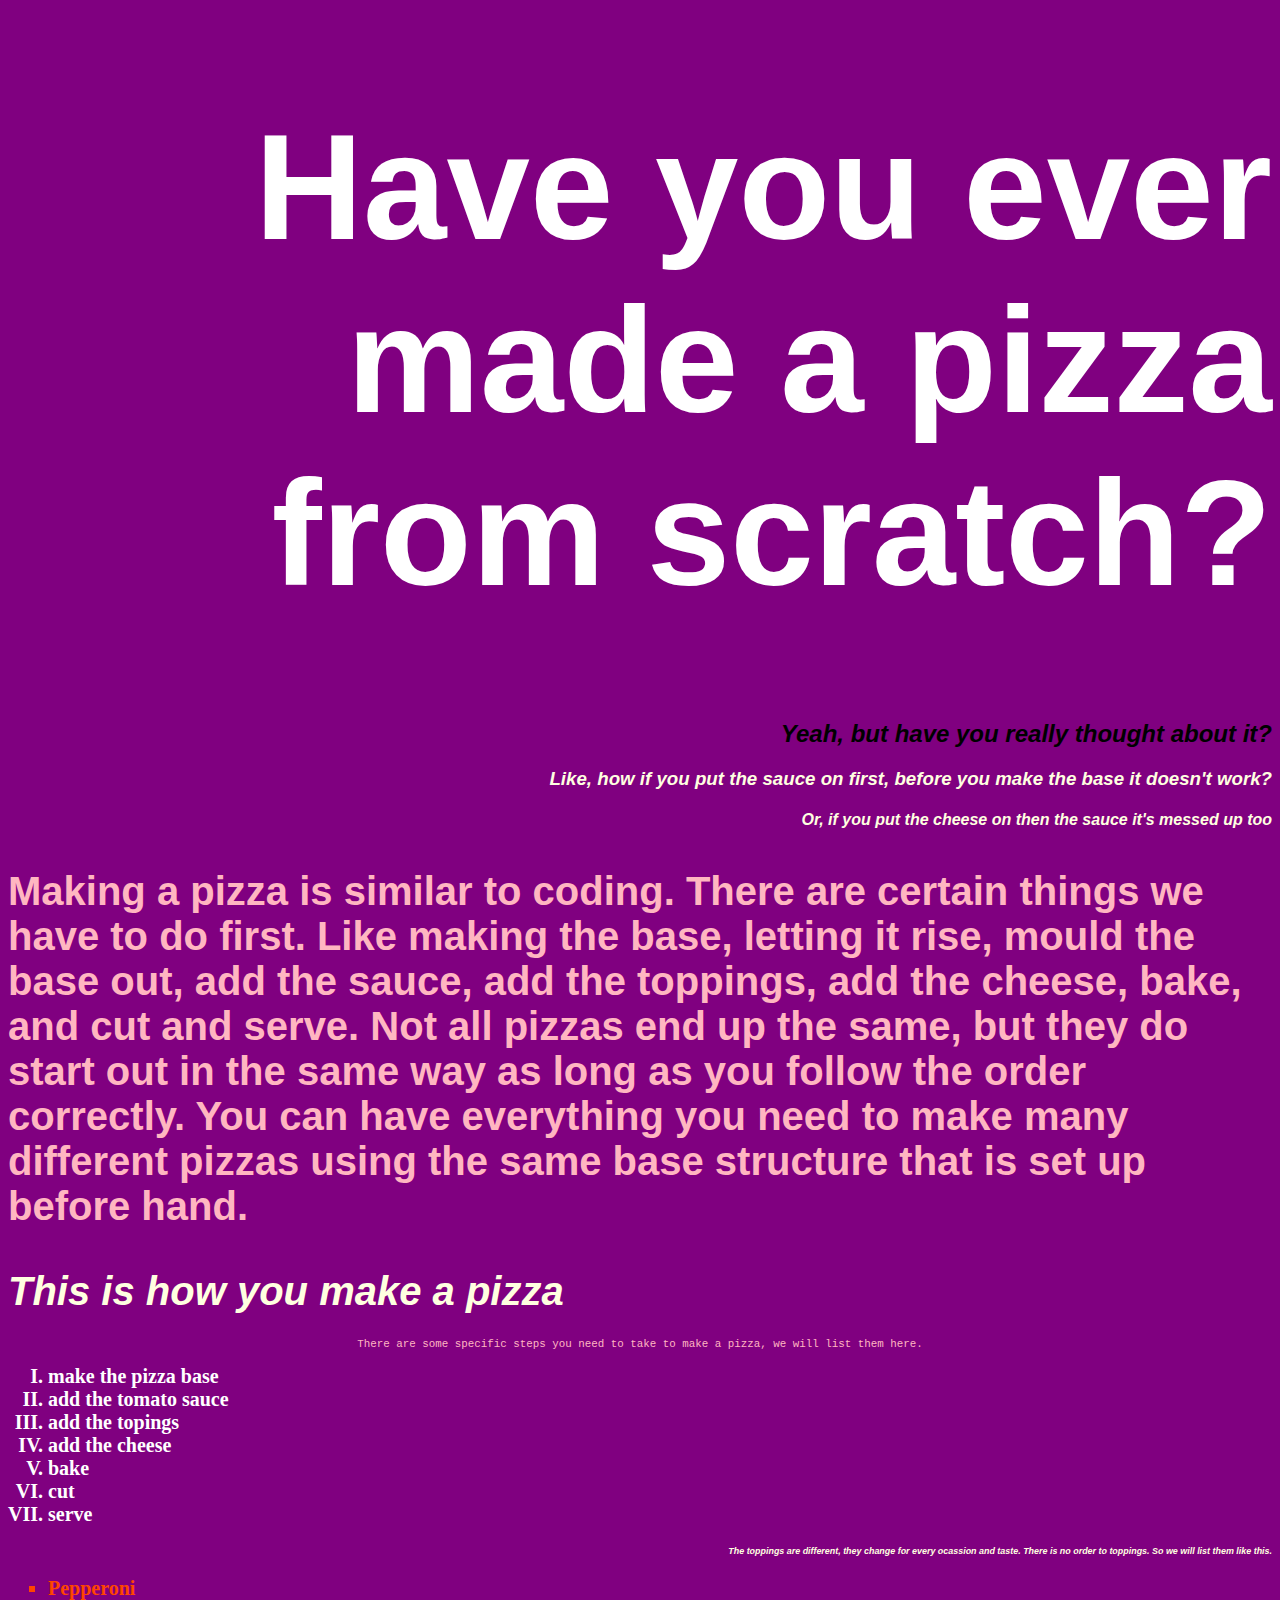
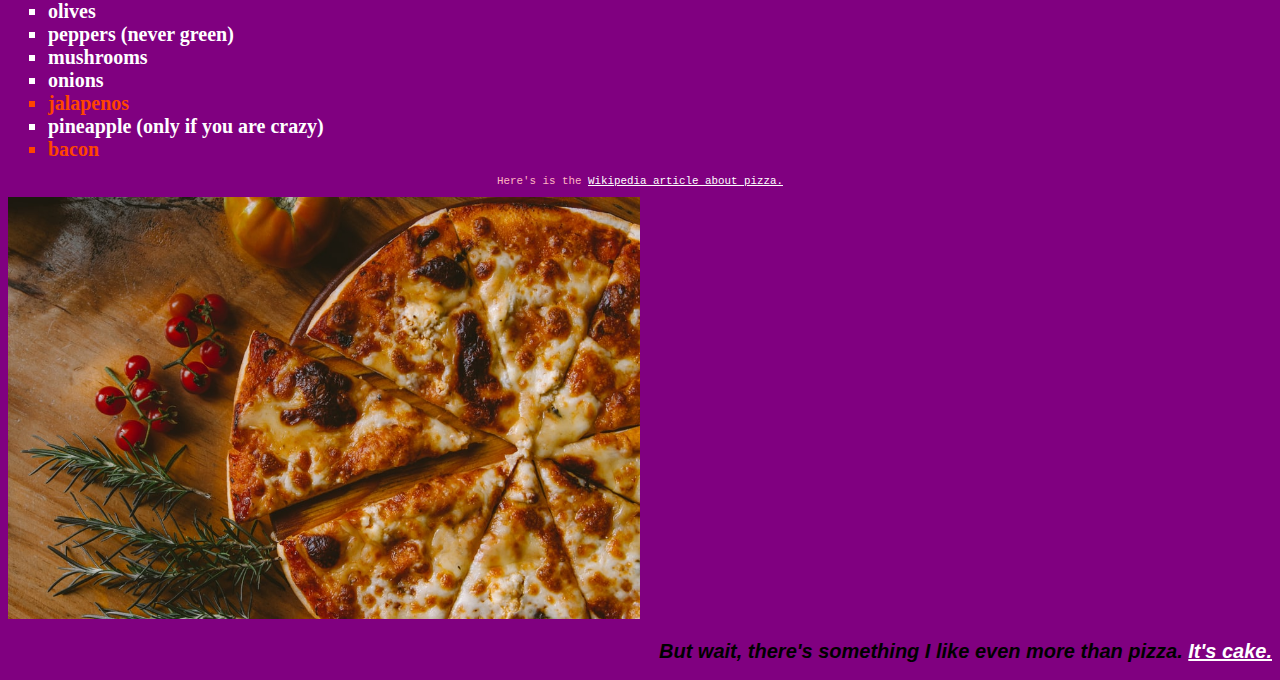
<file: index.html>
<!DOCTYPE html>
<html>
<head>

    <link rel='stylesheet' href='styles.css'/>

    <title>Pizza Party</title>
</head>

<body>
    <h1>Have you ever made a pizza from scratch?</h1>
    <h2>Yeah, but have you really thought about it?</h2>
    <h3>Like, how if you put the sauce on first, before you make the base it doesn't work?</h3>
    <h4>Or, if you put the cheese on then the sauce it's messed up too</h4>
    <p class="special">Making a pizza is similar to coding. There are certain things we have to do first. Like making the base, letting it rise, mould the base out, add the sauce, add the toppings, add the cheese, bake, and cut and serve. Not all pizzas end up the same, but they do start out in the same way as long as you follow the order correctly. You can have everything you need to make many different pizzas using the same base structure that is set up before hand.</p>
    <!-- Make lists here -->
    <h5><div class="special">This is how you make a pizza</div></h5>
    <p><small>There are some specific steps you need to take to make a pizza, we will list them here.</p>

    <ol>
        <li>make the pizza base</li>
        <li>add the tomato sauce</li>
        <li>add the topings</li>
        <li>add the cheese</li>
        <li>bake</li>
        <li>cut</li>
        <li>serve</li>
    </ol>

    <h6>The toppings are different, they change for every ocassion and taste. There is no order to toppings. So we will list them like this.</h6>
    
    <ul>
        <li class="fave"> Pepperoni </li>
        <li>olives</li>
        <li>peppers (never green)</li>
        <li>mushrooms</li>
        <li>onions</li>
        <li class="fave"> jalapenos </li>
        <li>pineapple (only if you are crazy)</li>
        <li class="fave"> bacon </li>
    </ul>

<p>Here's is the <a href="https://en.wikipedia.org/wiki/Pizza" target="_blank">Wikipedia article about pizza.</a></p>

<img class="pizza" src="images/pizza.jpeg" alt="a picture of a pizza">

<h2>But wait, there's something I like even more than pizza. <a href="cake.html" target="_blank">It's cake.</a></h2>

</body>

</html>
</file>
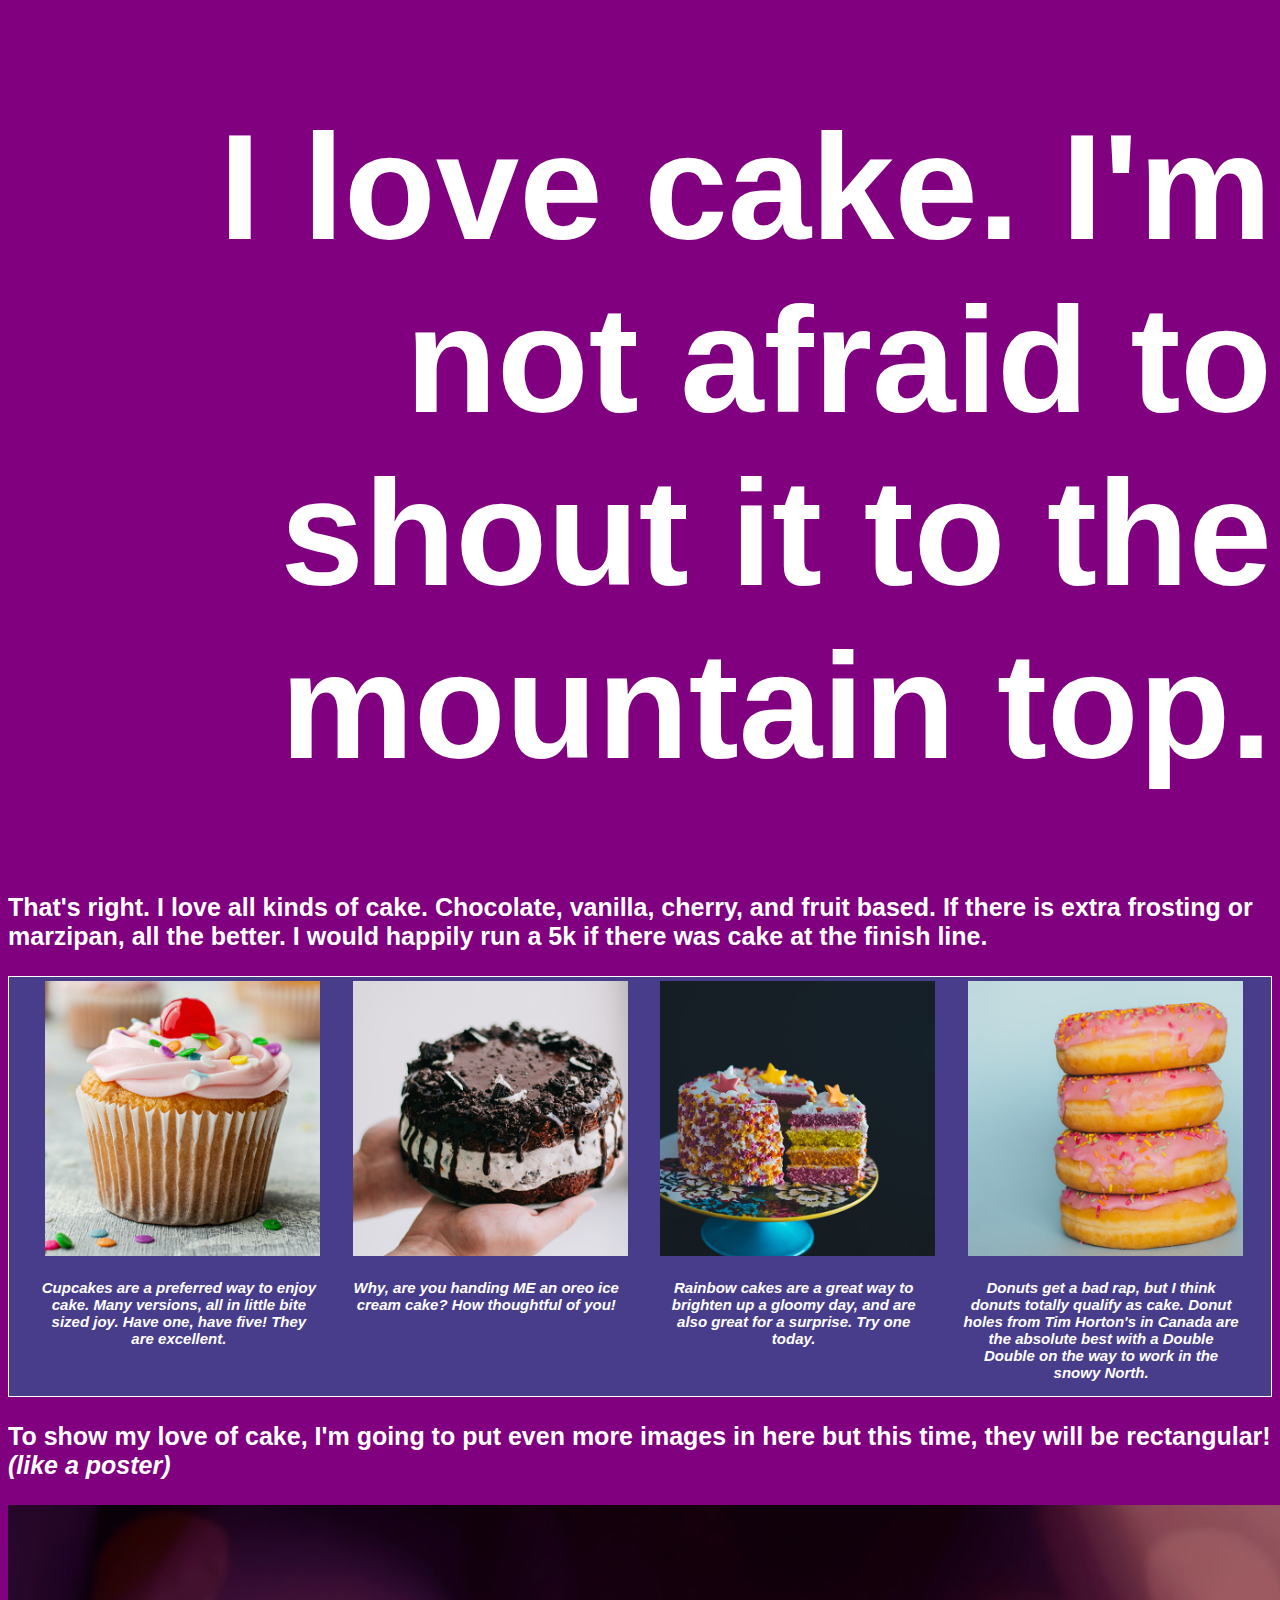
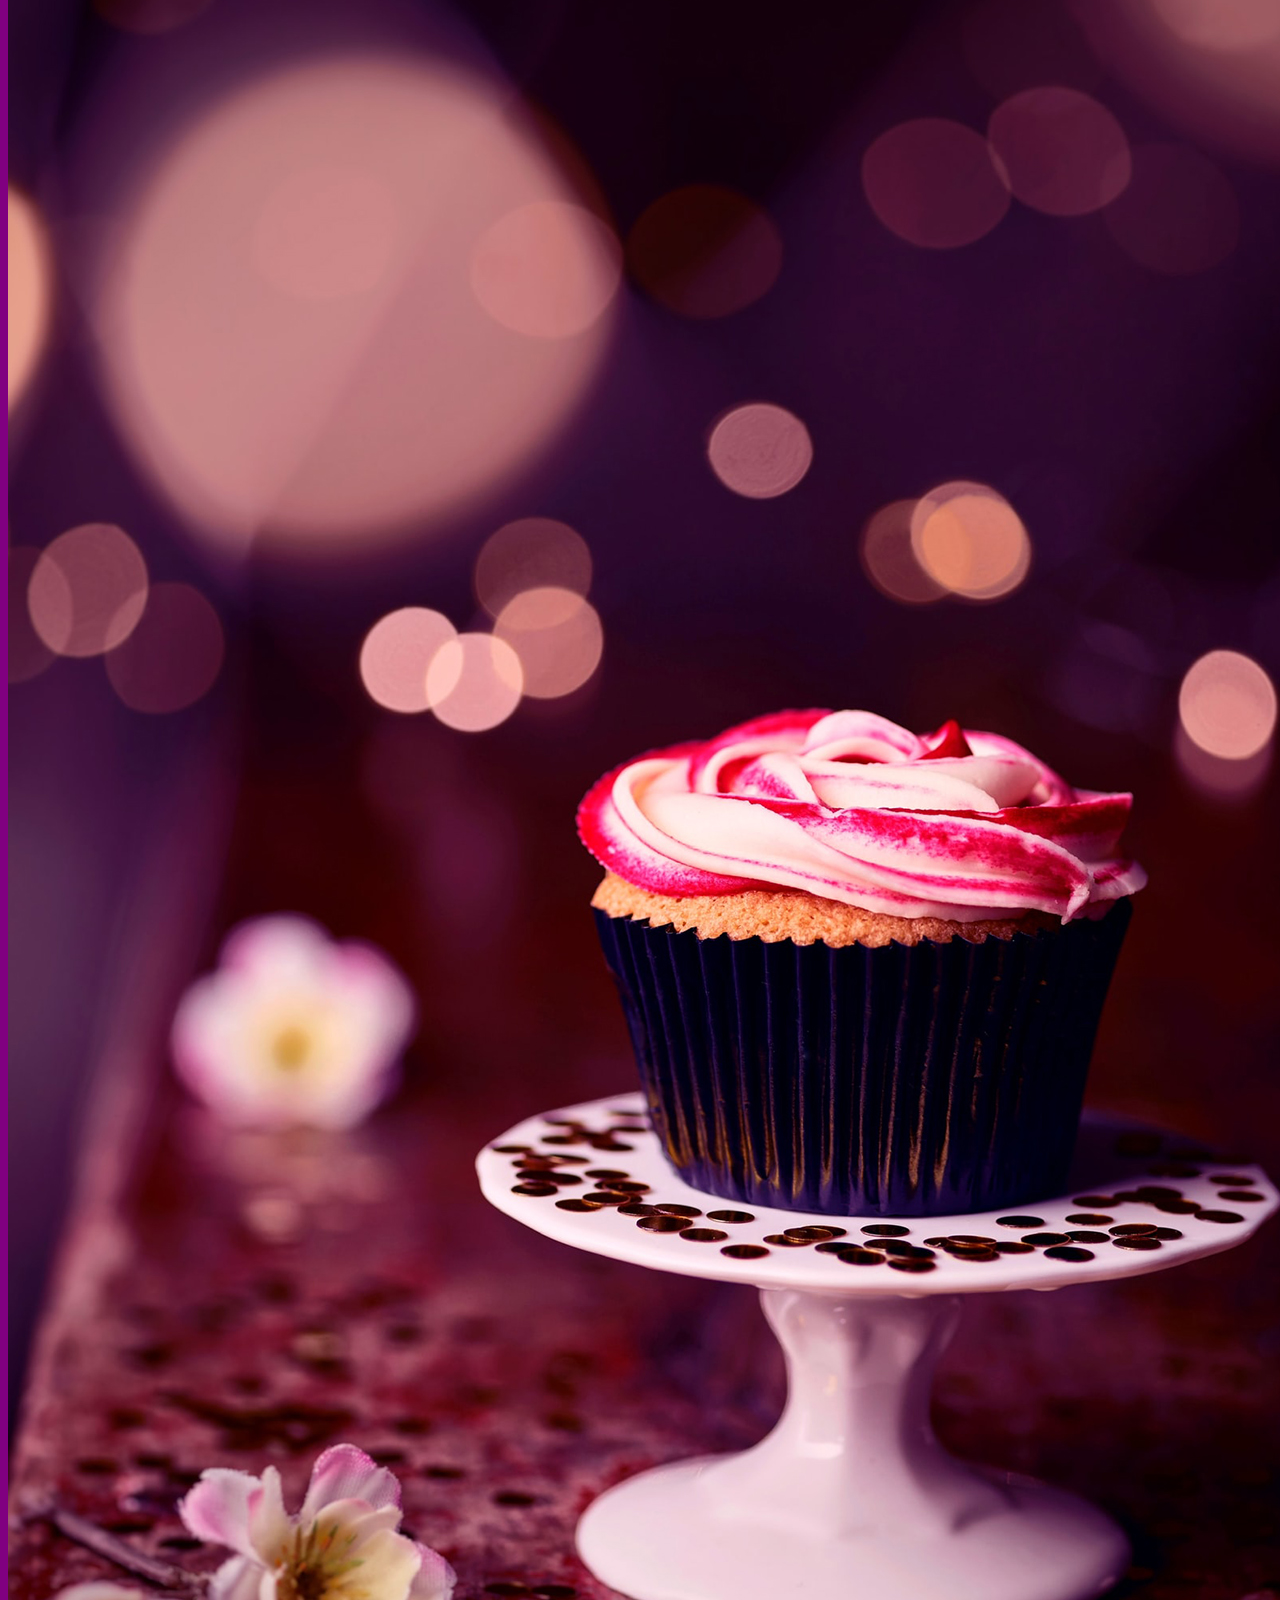
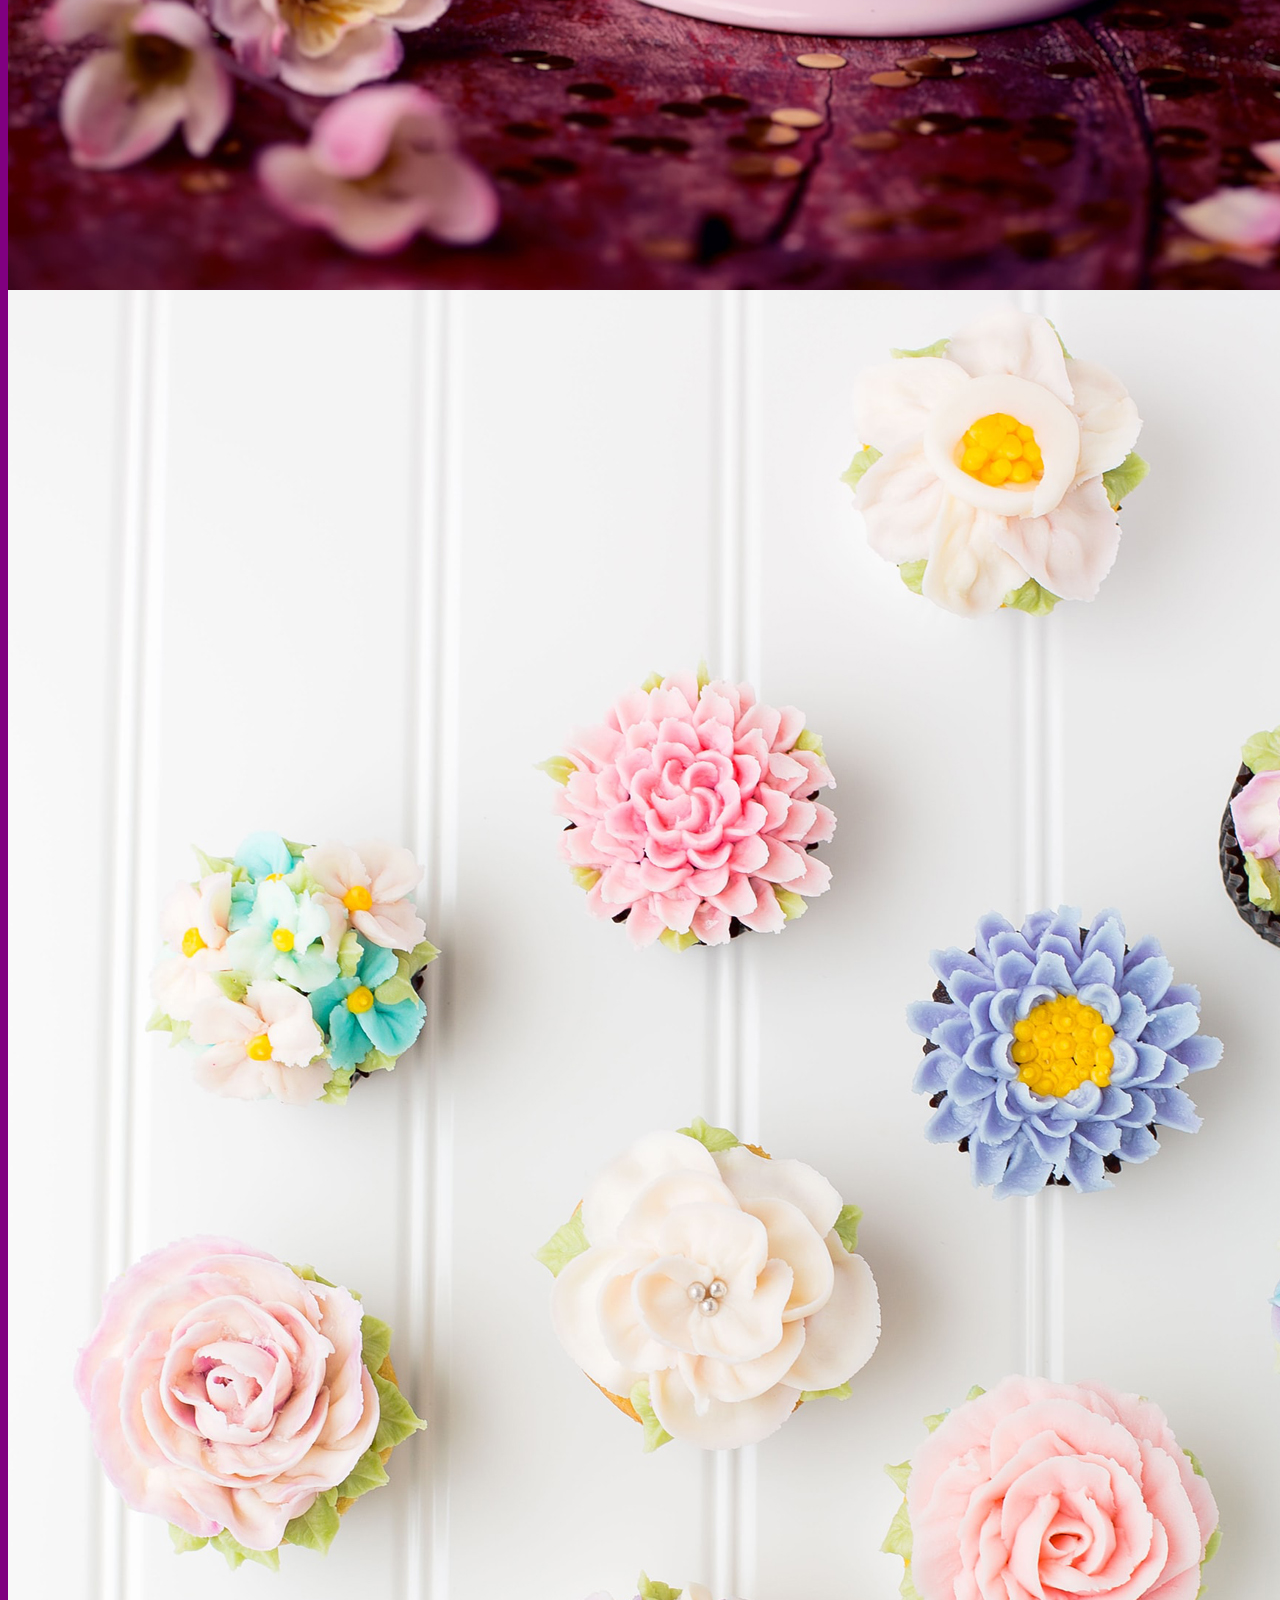
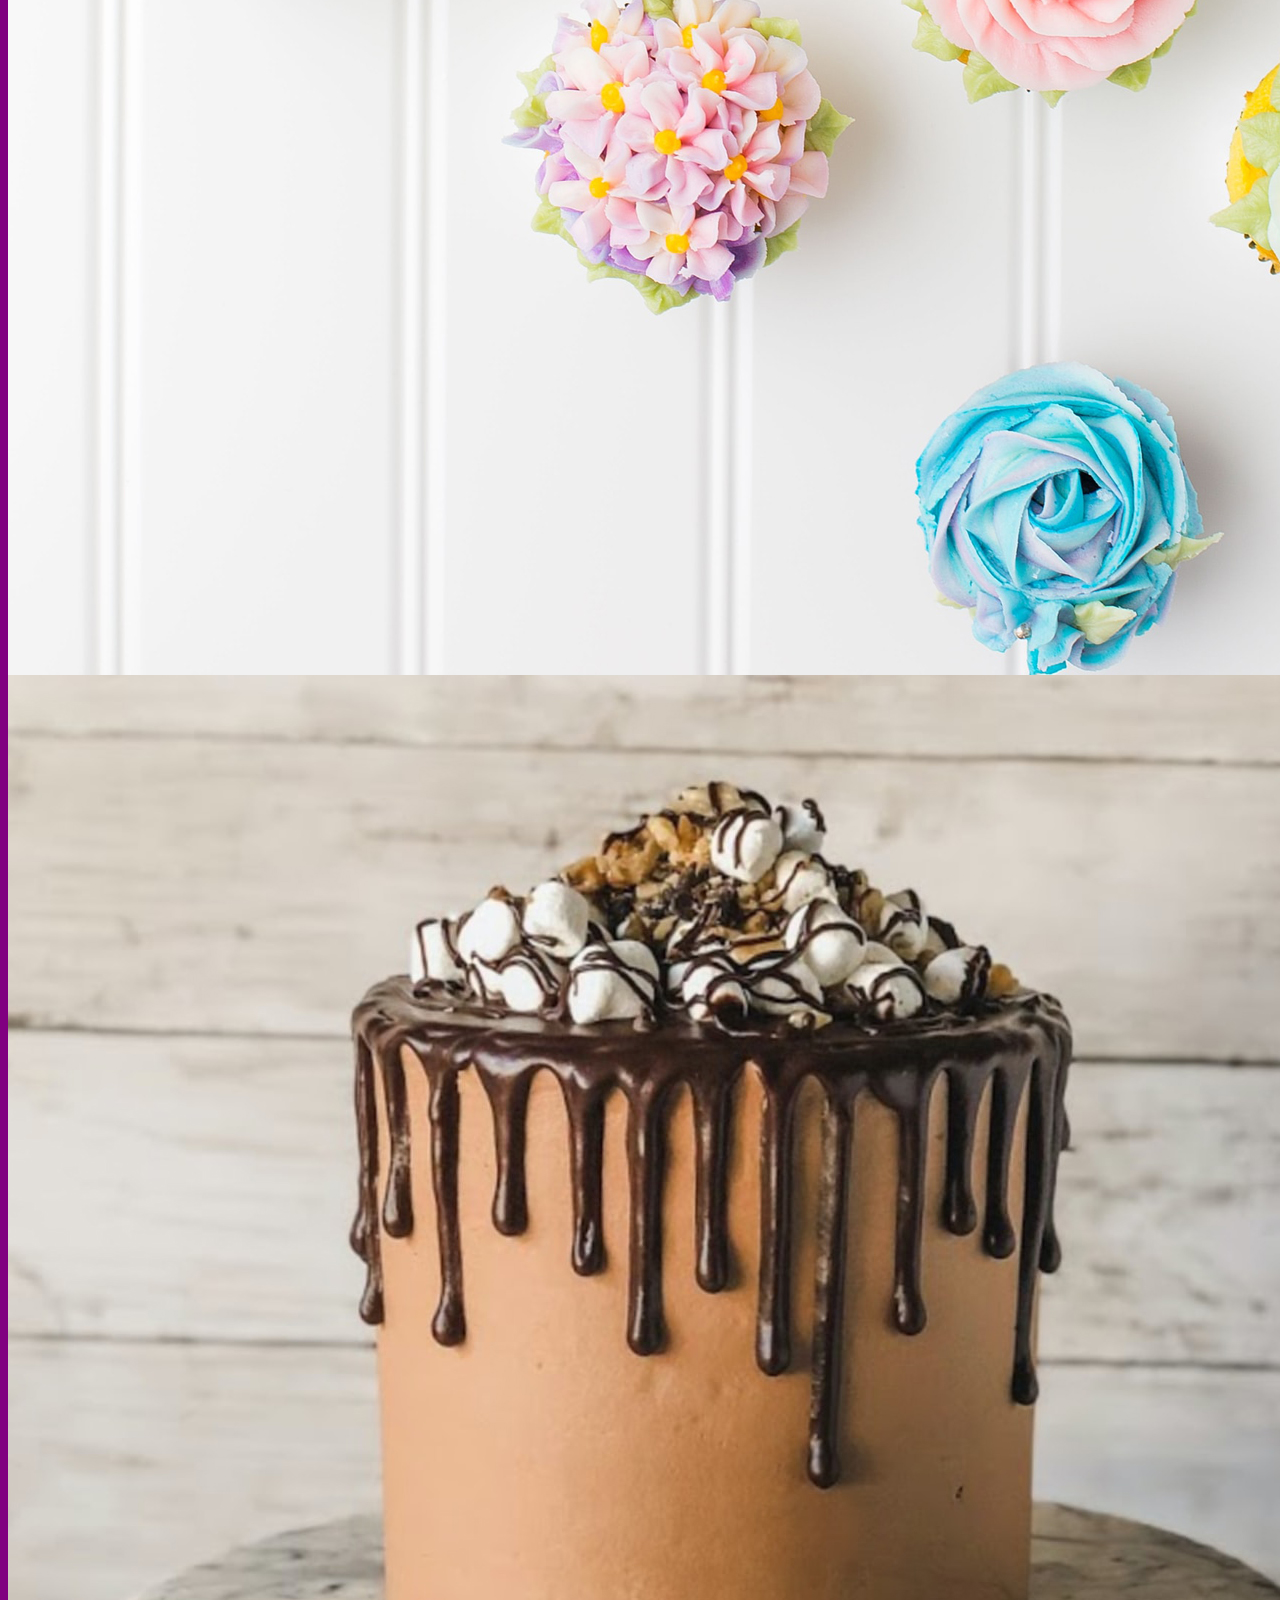
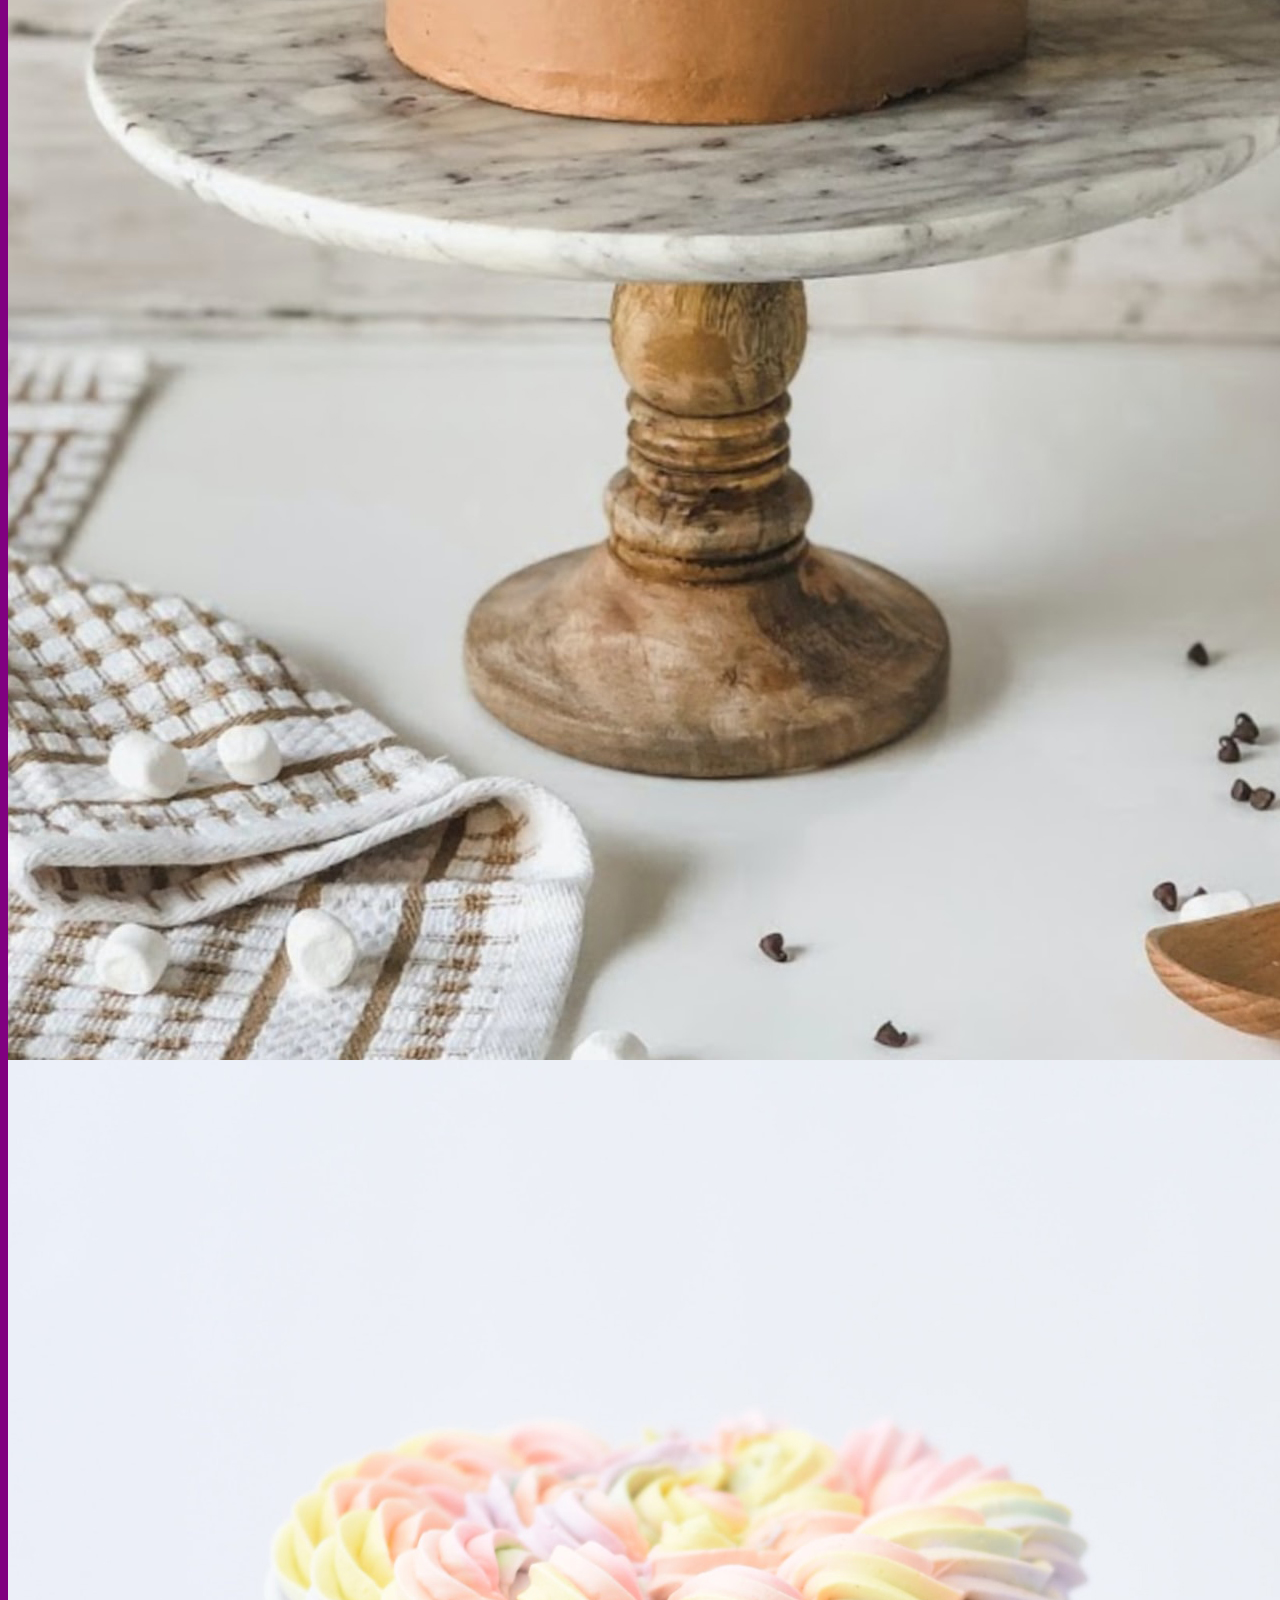
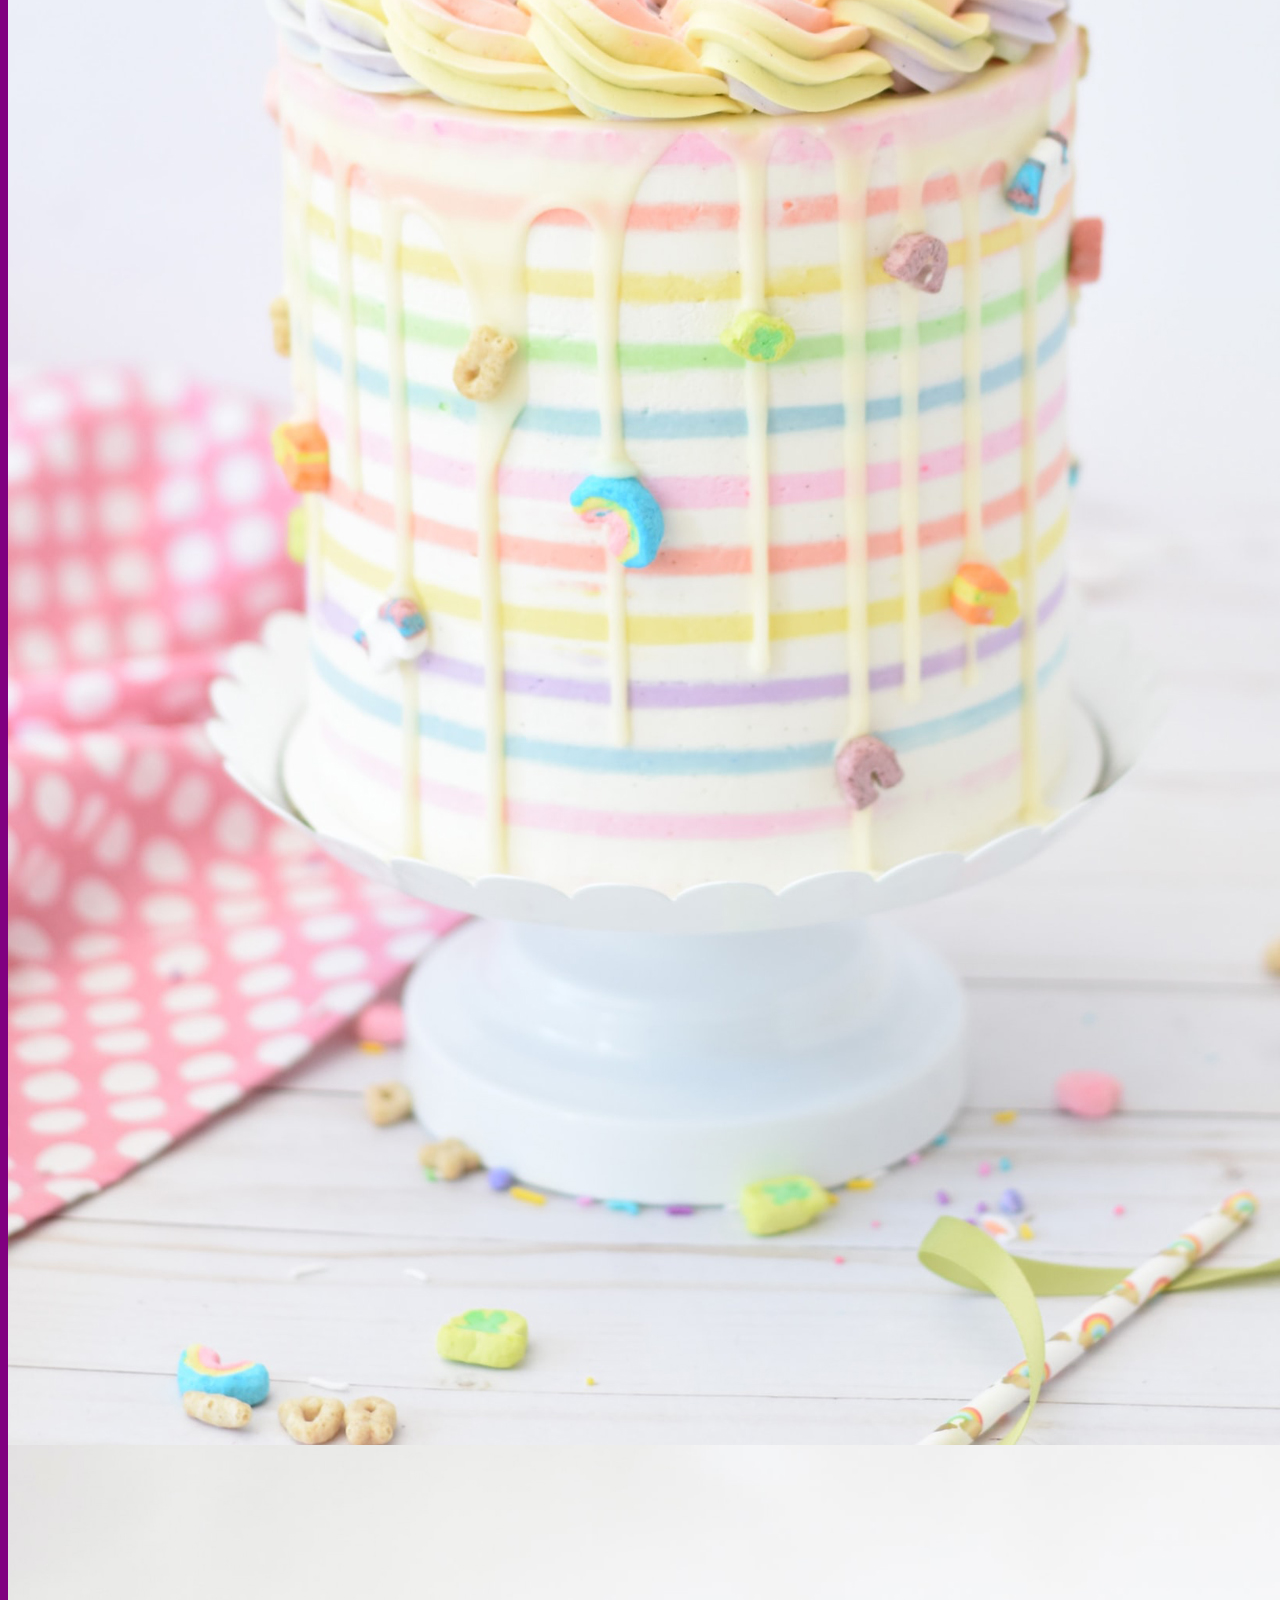
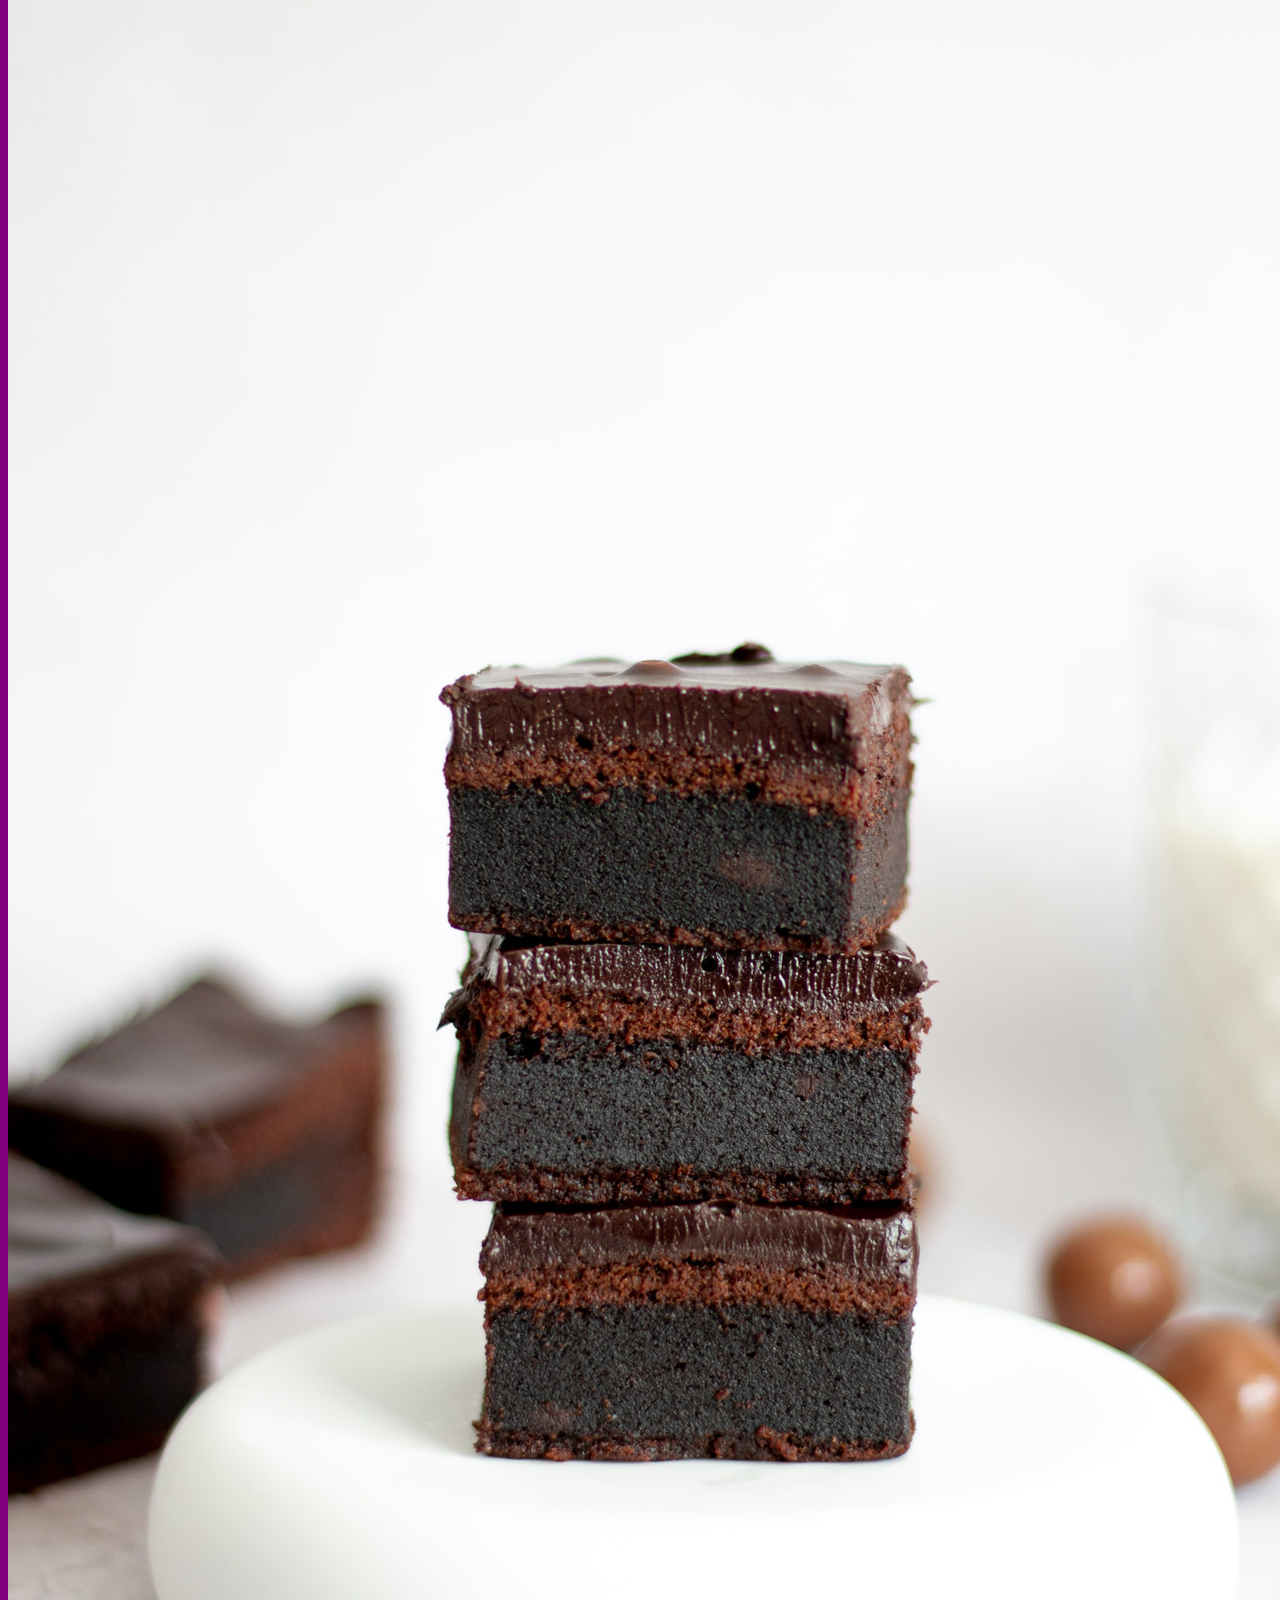
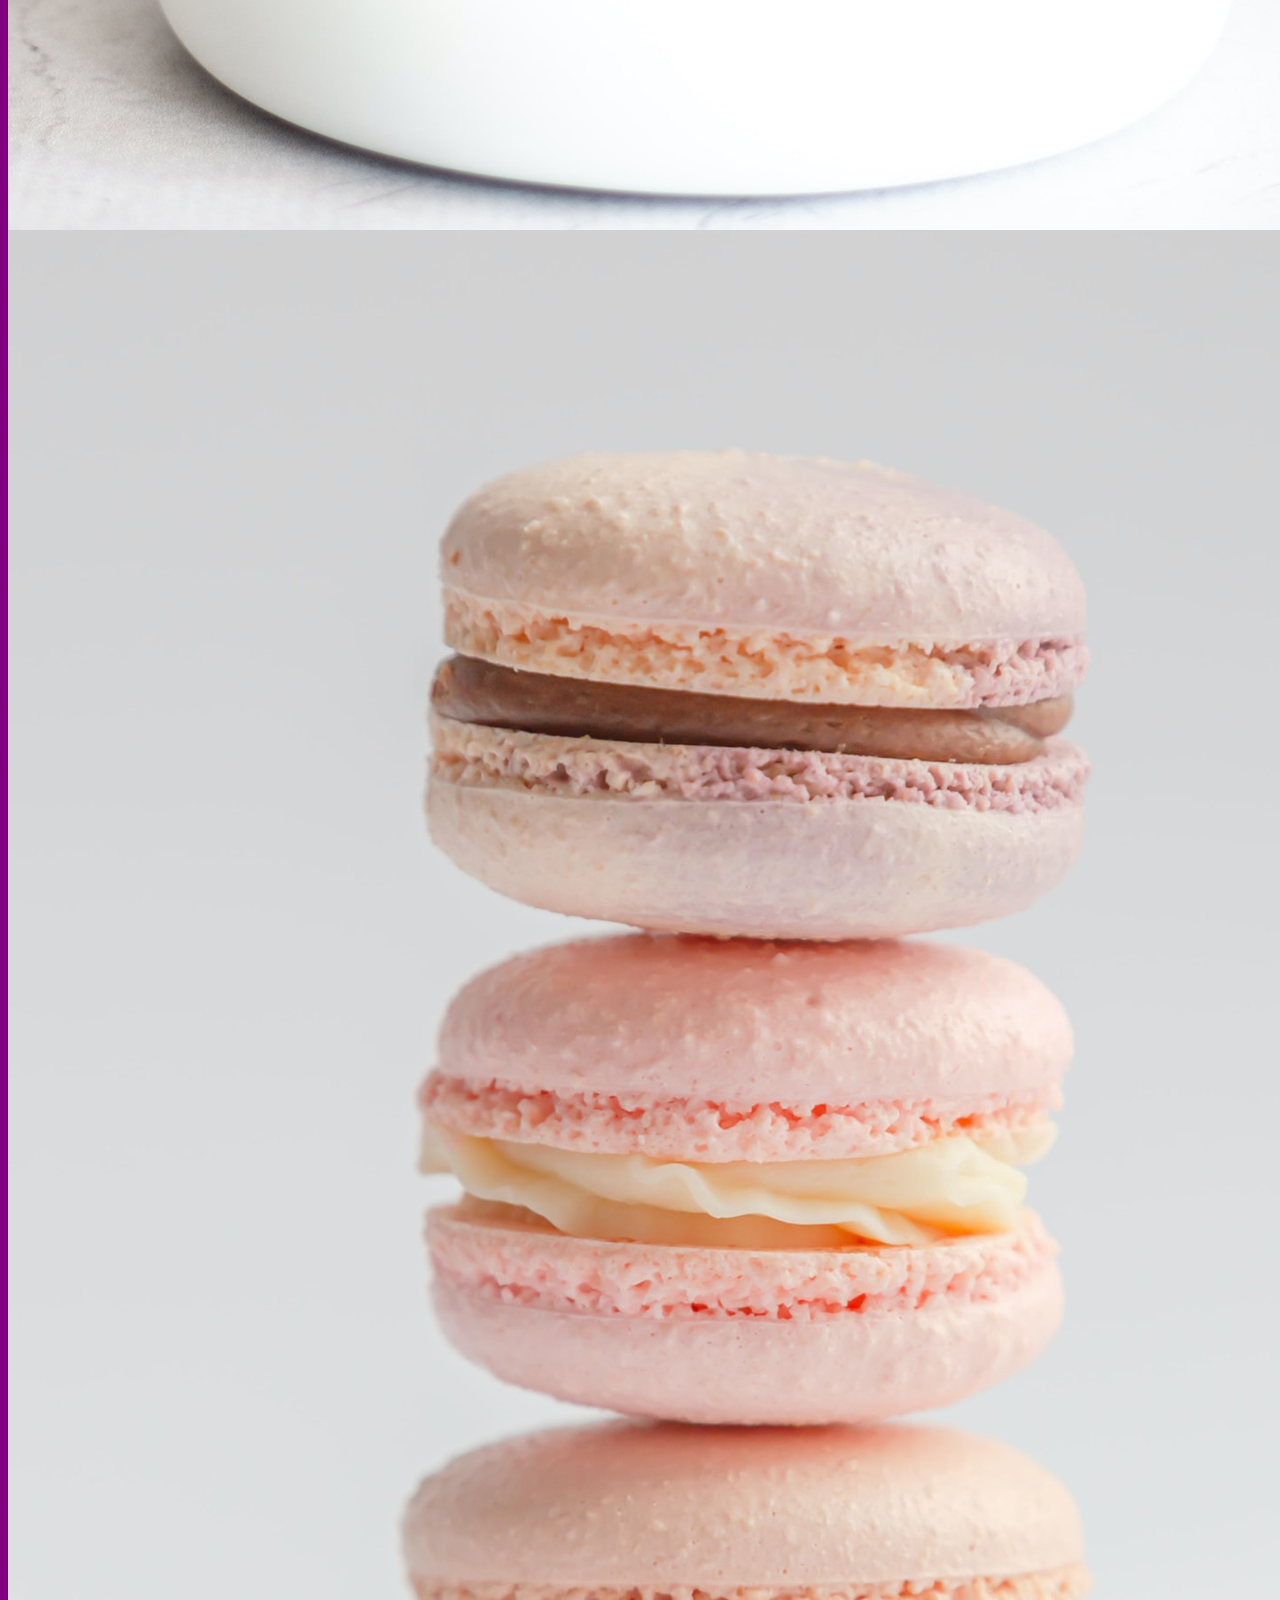
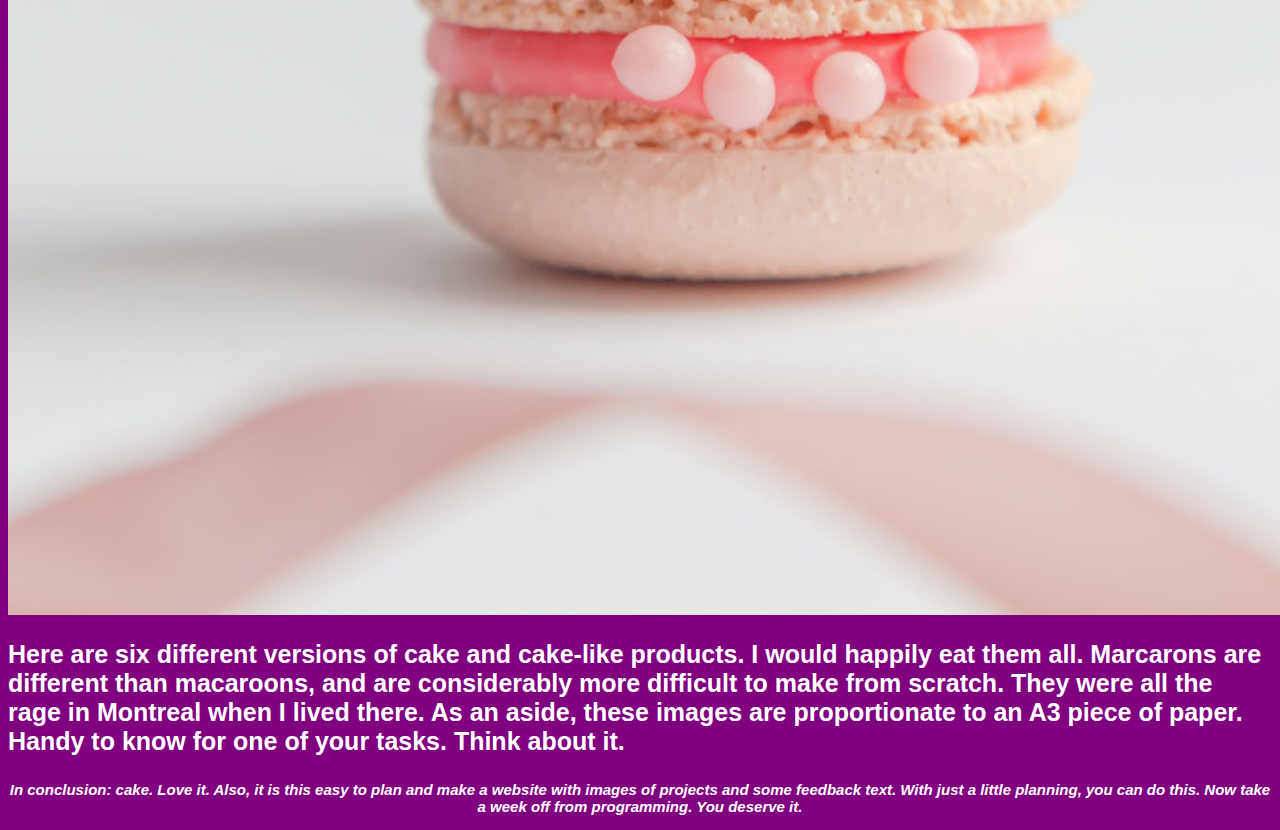
<file: cake.html>
<!DOCTYPE html>
<html lang="en">

<head>
    <meta charset="UTF-8">
    <meta http-equiv="X-UA-Compatible" content="IE=edge">
    <meta name="viewport" content="width=device-width, initial-scale=1.0">

    <link rel='stylesheet' href='styles.css' />

    <title>I Love Cake</title>
</head>

<body>

    <!-- This is the header for the cake page -->
    <header>
        <h1>I love cake. I'm not afraid to shout it to the mountain top.</h1>

        <p class="cake-text">That's right. I love all kinds of cake. Chocolate, vanilla, cherry, and fruit based. If there is extra frosting or marzipan, all the better. I would happily run a 5k if there was cake at the finish line.</p>
    </header>




    <!-- main body about my love of cake -->

    <main>

        <!-- begin square images  -->
        <section class="section-one">
            <div class="container">

                <div class="cake-group">
                    <img class="cake-item" src="images/cake1.jpg" alt="a photo of a cupcake">

                    <p class="cake-text caption">Cupcakes are a preferred way to enjoy cake. Many versions, all in
                    little bite sized joy. Have one, have five! They are excellent.</p>

                </div>

                <div class="cake-group">

                    <img class="cake-item" src="images/cake2.jpg" alt="a photo of an oreo ice cream cake">


                    <p class="cake-text caption">Why, are you handing ME an oreo ice cream cake? How thoughtful of you!
                    </p>

                </div>

                <div class="cake-group">

                    <img class="cake-item" src="images/cake3.jpg" alt="a photo of a rainbow cake">

                    <p class="cake-text caption">Rainbow cakes are a great way to brighten up a gloomy day, and are also
                        great
                        for a surprise. Try one today. </p>

                </div>

                <div class="cake-group">
                    <img class="cake-item" src="images/cake4.jpg" alt="a photo of a donut">


                    <p class="cake-text caption">Donuts get a bad rap, but I think donuts totally qualify as cake. Donut
                        holes
                        from Tim Horton's in Canada are the absolute best with a Double Double on the way to work in the
                        snowy
                        North.</p>
                </div>
            </div>
        </section>

        <!-- Begin poster size images -->


        <section class="section-two">



            <p class="cake-text dark center">To show my love of cake, I'm going to put even more images in here but this time,
                they will be rectangular! <em>(like a poster)</em> </p>

            <div class="container">
                <img class="cake-poster-item" src="images/cakeposter1.jpg" alt="a photo of a cupcake">

                <img class="cake-poster-item" src="images/cakeposter2.jpg" alt="a photo of many cupcakes with icing that looks like flowers">

                <img class="cake-poster-item" src="images/cakeposter3.jpg" alt="a photo of a chocolate popcorn marshmallow cake">

                <img class="cake-poster-item" src="images/cakeposter4.jpg" alt="a photo of a rainbow cake not cut">

                <img class="cake-poster-item" src="images/cakeposter5.jpg" alt="a photo of a stack of fudgy brownies">

                <img class="cake-poster-item" src="images/cakeposter6.jpg" alt="a photo of a three pink marcarons">

            </div>

            <p class="cake-text dark center">Here are six different versions of cake and cake-like products. I would happily eat them all. Marcarons are different than macaroons, and are considerably more difficult to make from scratch. They were all the rage in Montreal when I lived there. As an aside, these images are proportionate to an A3 piece of paper. Handy to know for one of your tasks. Think about it.</p>
        </section>
    </main>

    <footer>
        <p class="cake-text caption disclaimer dark">In conclusion: cake. Love it. Also, it is this easy to plan and make a
            website with images of projects and some feedback text. With just a little planning, you can do this. Now
            take a week off from programming. You deserve it.</p>

    </footer>
</body>

</html>
</file>
<file: styles.css>
body{
    background-color:purple;
}

p{
    font-family: monospace;
    text-align: center;
    color:lightpink;
}

h1,h2,h3,h4,h5,h6{
    font-family: Verdana, Geneva, Tahoma, sans-serif;
    color: lightyellow;
    font-style: italic;
    text-align: right;

}

h1{
    font-family: Impact, Haettenschweiler, 'Arial Narrow Bold', sans-serif;
    font-size: 150px;
    color: white;
    font-style: normal;
}

h2{
    color: black
}

.special{
    font-family: 'Gill Sans', 'Gill Sans MT', Calibri, 'Trebuchet MS', sans-serif;
    font-weight: bold;
    font-size: 40px;
    text-align: left;
}

ul {
    list-style-type: square;
}

ol{ list-style-type: upper-roman;

}

li{
    color:white;
    font-size: 20px;
    font-weight: bold;
}

.fave{
    color:orangered
}

.pizza{

    width: 50%;
}

a {
    color:white;

}

/* Cake page */

.cake-group{
    width: 275px
}

.cake-text{
    font-family: Verdana, Geneva, Tahoma, sans-serif;
    text-align: left;
    color:white;
    font-size: 25px;
    font-weight:bold;
}

.section-one{
    border: 1px solid white;
    background-color:
    darkslateblue;

}

.caption{
    font-size: 15px;
    font-style: italic;
    text-align: center;
}

.container{

    display: flex;
    justify-content: space-evenly;
    flex-wrap: wrap;
}

.cake-item{

    width: 275px;
    height: 275px;
    padding: 4px;

}
</file>
